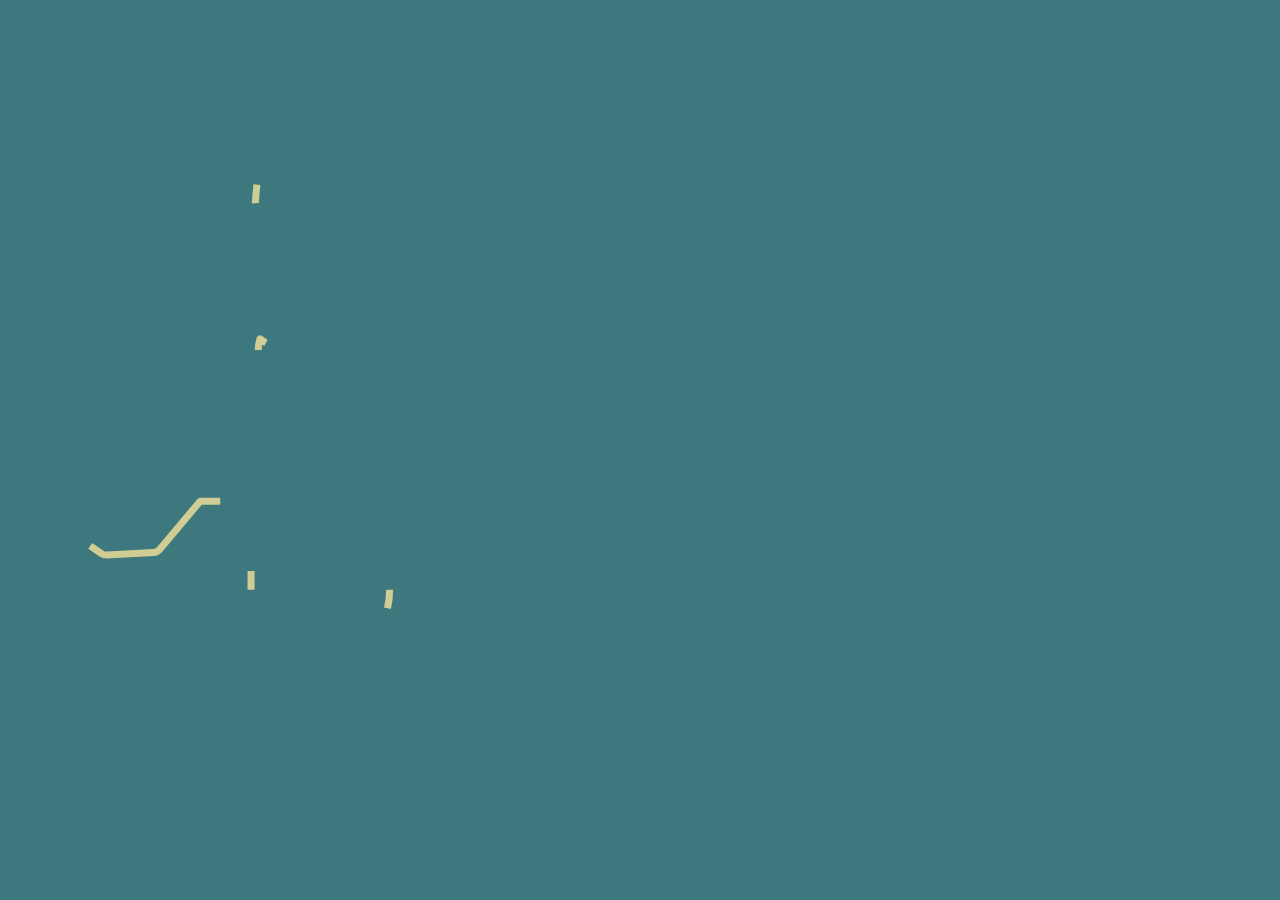
<file: index.html>
<!DOCTYPE HTML>
<html>
<head>
<meta http-equiv="Content-Type" content="text/html; charset=utf-8">
<meta http-equiv="refresh" content="0;URL=https://arymf.github.io/GDL004-cipher/src/index.html">
</head>
<body>
</body>
</html>
</file>
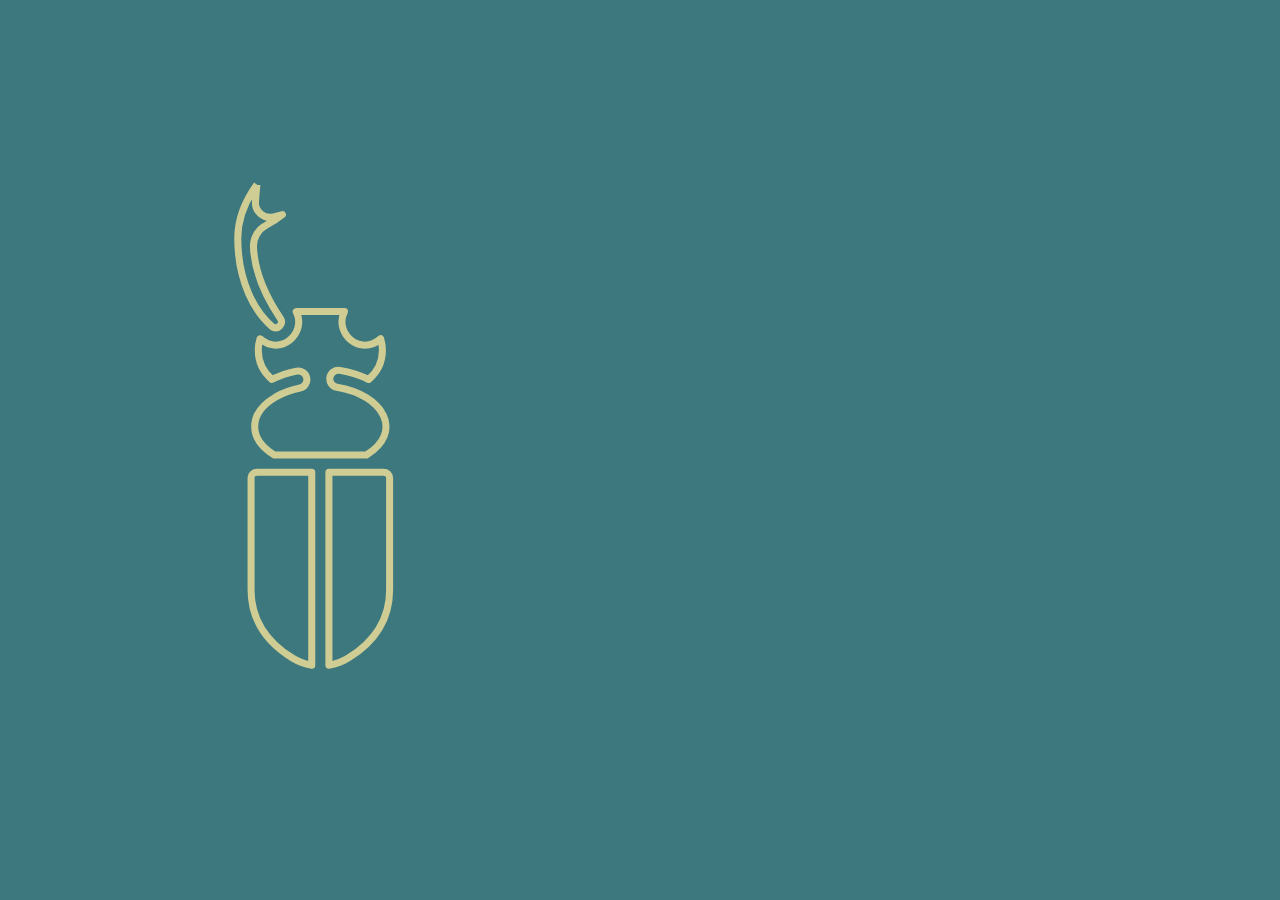
<file: docs/index.html>
<!DOCTYPE html>
<html>
  <head>
    <meta charset="utf-8">
    <title>Caesar Cipher</title>
    <meta name="viewport" content="width=device-width, initial-scale=1.0">
    <link href="https://cdnjs.cloudflare.com/ajax/libs/normalize/8.0.1/normalize.min.css" />
    <link rel="stylesheet" href="style.css" />
  </head>
  <body>
    <div id="divTransicion" class="transition transform"></div>

    <div id="root" class="main">
      <div class="column">
        <object>

          <svg class="imageLogo"
          xmlns:dc="http://purl.org/dc/elements/1.1/"
          xmlns:cc="http://creativecommons.org/ns#"
          xmlns:rdf="http://www.w3.org/1999/02/22-rdf-syntax-ns#"
          xmlns:svg="http://www.w3.org/2000/svg"
          xmlns="http://www.w3.org/2000/svg"
          xmlns:sodipodi="http://sodipodi.sourceforge.net/DTD/sodipodi-0.dtd"
          xmlns:inkscape="http://www.inkscape.org/namespaces/inkscape"
          height="600px"
          viewBox="-51 0 511 511.99781"
          width="600px"
          version="1.1"
          id="svg3811"
          sodipodi:docname="beetle2.svg"
          inkscape:version="0.92.4 (f8dce91, 2019-08-02)">
          <path
            d="m 8.413314,339.45809 9.634307,6.63909 c 1.224797,0.84324 2.674713,1.29347 4.155153,1.29347 0.141175,0 0.278537,-0.004 0.415896,-0.0114 l 39.830707,-2.26263 c 2.01462,-0.11447 3.888064,-1.0531 5.189172,-2.59459 L 102.2839,301.41307 h 28.74648 v 54.39473 l -36.755355,29.66603 c -1.991727,1.60635 -2.999037,4.13989 -2.659451,6.67724 l 8.653706,64.31521 -26.300705,32.51626 -11.114747,2.61366 c -3.941482,0.92337 -6.383445,4.86867 -5.456262,8.80633 0.793638,3.37678 3.800305,5.65086 7.123665,5.65086 0.557072,0 1.121777,-0.061 1.682664,-0.1946 l 13.560527,-3.18599 c 1.579644,-0.37011 2.99522,-1.25914 4.017792,-2.52209 l 29.864446,-36.92325 c 1.26677,-1.5682 1.83147,-3.58663 1.56438,-5.58599 l -8.52398,-63.35749 24.34332,-19.64636 v 2.27026 c 0,36.92706 22.96209,58.90091 42.22307,70.83219 19.12362,11.84734 43.94771,11.85116 63.07514,0 19.2648,-11.93128 42.22689,-33.90513 42.22689,-70.83219 v -2.27026 l 24.3395,19.64636 -8.52016,63.35749 c -0.27091,1.99936 0.2938,4.01779 1.56438,5.58599 l 29.86063,36.92325 c 1.02257,1.26295 2.43815,2.15198 4.02161,2.52209 l 13.55671,3.18599 c 0.5647,0.13355 1.12941,0.1946 1.68266,0.1946 3.32336,0 6.33385,-2.27408 7.12367,-5.65086 0.92718,-3.93766 -1.51478,-7.87914 -5.45245,-8.80633 l -11.11856,-2.61366 -26.29689,-32.51626 8.64989,-64.31521 c 0.3434,-2.53735 -0.66772,-5.07089 -2.65945,-6.67724 L 278.55548,355.8078 v -54.39473 h 28.74648 l 34.64535,41.10892 c 1.29729,1.54149 3.17455,2.48012 5.18536,2.59459 l 39.8307,2.26263 c 0.14118,0.008 0.27854,0.0114 0.4159,0.0114 1.48426,0 2.93036,-0.45023 4.15515,-1.29347 l 9.63813,-6.63909 c 3.33099,-2.29316 4.17041,-6.85657 1.87344,-10.18756 -2.29316,-3.331 -6.85657,-4.17042 -10.18756,-1.87726 l -7.57009,5.21588 -34.17222,-1.94213 -34.8056,-41.30351 c -1.39269,-1.64833 -3.44165,-2.60222 -5.60126,-2.60222 h -32.15378 v -5.50205 c 0,-8.37135 -5.52876,-15.4912 -13.21713,-18.14302 4.60539,-5.31127 7.73797,-11.22158 9.19933,-17.44477 l 39.12865,4.43369 c 0.27472,0.0305 0.54944,0.0458 0.82416,0.0458 2.24737,0 4.39172,-1.03402 5.78822,-2.83496 l 30.69242,-39.52165 28.24283,-15.13254 c 3.56755,-1.9116 4.91063,-6.3491 2.99903,-9.91666 -1.90778,-3.56756 -6.3491,-4.90682 -9.91666,-2.99904 L 342.6799,195.6112 c -0.90429,0.48458 -1.69411,1.15612 -2.32368,1.96502 l -29.12804,37.50703 -36.38143,-4.12082 c -1.81621,-9.52365 -7.50904,-18.24604 -16.07881,-25.28576 6.74974,-6.86039 11.25593,-15.55988 12.91188,-25.03394 l 22.48133,-26.68226 28.84187,-7.04354 c 1.82003,-0.4426 3.40349,-1.56819 4.41843,-3.14402 l 10.00441,-15.50647 c 2.19396,-3.39967 1.21717,-7.93256 -2.1825,-10.12651 -3.39967,-2.19396 -7.93256,-1.21717 -10.12652,2.1825 l -8.42477,13.05687 -28.33059,6.91381 c -1.51096,0.37011 -2.86167,1.20953 -3.86516,2.39999 l -13.9688,16.58246 c -0.83561,-2.86168 -1.93449,-5.64323 -3.30046,-8.31412 7.73034,-10.05021 15.73921,-24.75159 19.90581,-45.35184 0.80127,-3.96437 -1.76279,-7.829542 -5.72716,-8.63081 -3.96438,-0.80127 -7.82955,1.762791 -8.63082,5.72717 -3.76596,18.59707 -12.85464,37.96871 -27.44156,50.15944 -2.14435,1.17901 -4.29633,0.72115 -5.92176,-0.99204 -1.64069,-1.72846 -2.06422,-4.07503 -0.5647,-6.31477 11.72524,-17.53253 22.2562,-40.05582 22.99261,-61.236037 0.26327,-7.53193 -3.85373,-14.667041 -10.48518,-18.181179 -3.47217,-1.835287 -8.76054,-4.94879 -14.25878,-9.336693 l 7.35642,1.9116 c 3.88424,1.011125 8.04703,0.09157 11.14527,-2.45341 3.09442,-2.544984 4.79998,-6.452125 4.56723,-10.454654 -0.24419,-4.090289 -0.6372,-9.157362 -1.27821,-14.55639 7.23813,10.000603 14.48389,23.629808 16.04827,39.441519 0.39682,4.025424 3.97964,6.967226 8.0127,6.570407 4.02542,-0.400634 6.96722,-3.987267 6.5704,-8.012691 -2.7701,-28.010079 -20.04317,-49.697764 -30.09338,-60.1333403 -3.2356,-3.3576992 -8.17294,-4.136075 -12.28612,-1.9306766 -4.09792,2.1977668 -6.18122,6.7230289 -5.17773,11.2635549 1.89252,8.54687 2.87694,18.081972 3.39204,25.362075 L 225.0307,38.539561 c -4.31541,-1.121777 -8.84067,0.648646 -11.25592,4.403164 -2.40763,3.739256 -2.14435,8.56595 0.64483,12.011406 9.62667,11.881677 21.6686,19.684512 30.0743,24.137279 1.73608,0.919552 2.7701,2.728131 2.70142,4.723672 -0.52273,15.071491 -7.07025,30.432968 -13.44606,41.971238 -1.2248,-0.23275 -2.45722,-0.41971 -3.69728,-0.55707 2.65945,-6.8375 3.75451,-16.38786 -0.89666,-28.693066 -1.43084,-3.785043 -5.65467,-5.696643 -9.44353,-4.26199 -3.78504,1.427023 -5.69283,5.654672 -4.26199,9.439716 4.82669,12.76689 0.63338,20.19198 -1.92686,23.22536 H 196.0591 c -2.55643,-3.03719 -6.74974,-10.45847 -1.92686,-23.22536 1.43083,-3.785044 -0.47695,-8.012693 -4.26199,-9.439716 -3.78123,-1.430837 -8.01269,0.476947 -9.44353,4.26199 -4.65118,12.305206 -3.55611,21.855566 -0.89666,28.693066 -1.24006,0.13736 -2.47249,0.32432 -3.69729,0.55707 -6.37581,-11.53827 -12.92332,-26.899747 -13.44605,-41.971238 -0.0687,-1.995541 0.96533,-3.80412 2.70142,-4.723672 8.40569,-4.452767 20.44762,-12.255602 30.07048,-24.137279 2.793,-3.445456 3.05627,-8.27215 0.64865,-12.011406 -2.41525,-3.754518 -6.94052,-5.521126 -11.25592,-4.403164 l -20.32172,5.273114 c 0.51511,-7.280103 1.49952,-16.811389 3.39204,-25.362075 1.0035,-4.536711 -1.07599,-9.0657881 -5.17772,-11.2635549 -4.11318,-2.2053984 -9.05053,-1.4270226 -12.28613,1.9306766 -11.38183,11.8244433 -30.48256,36.3623553 -30.48256,67.8636793 0,36.190659 11.81681,59.862439 22.68354,73.972399 -1.36597,2.67472 -2.46867,5.46008 -3.30046,8.32557 l -13.97261,-16.58245 c -0.99968,-1.19046 -2.35421,-2.02989 -3.86517,-2.4 l -28.330586,-6.9138 -8.420958,-13.05687 c -2.193951,-3.39967 -6.726845,-4.37646 -10.130331,-2.18251 -3.395854,2.19395 -4.376456,6.72685 -2.182505,10.12652 l 10.004418,15.50646 c 1.018756,1.57583 2.598401,2.70142 4.418427,3.14403 l 28.845685,7.04354 22.48133,26.68226 c 1.65214,9.45497 6.14306,18.14302 12.87754,24.99578 -8.58885,7.04354 -14.25115,15.77355 -16.04828,25.32392 l -36.377619,4.117 -29.124225,-37.50321 C 68.600072,196.76732 67.81025,196.0996 66.90596,195.61502 L 37.289527,179.74607 c -3.571371,-1.91159 -8.00506,-0.56852 -9.916659,2.99904 -1.911599,3.56374 -0.56852,8.00506 2.99522,9.91666 l 28.242829,15.12872 30.696239,39.52547 c 1.396498,1.79713 3.537031,2.83496 5.7844,2.83496 0.27472,0 0.549441,-0.0191 0.827977,-0.0496 l 39.128647,-4.42987 c 1.45754,6.22319 4.59012,12.1335 9.19551,17.44477 -7.68455,2.65182 -13.21331,9.77167 -13.21331,18.14302 v 5.50205 H 98.876598 c -2.15961,0 -4.212386,0.95389 -5.601252,2.60222 l -34.809421,41.30351 -34.17222,1.94213 -7.570086,-5.21588 c -3.33099,-2.29316 -7.8944084,-1.45374 -10.1875641,1.87726 -2.296972,3.33099 -1.4575472,7.8944 1.8772591,10.18756 z"
          />
          <path 
            d=" m 8.413314,339.45809 m 137.268846,37.44979 v -95.64864 c 0,-2.54117 2.31224,-4.61302 5.15865,-4.61302 h 46.62242 v 164.74475 c -5.87979,-0.93481 -11.48486,-3.00285 -16.4947,-6.10491 -23.41614,-14.50679 -35.28637,-34.14551 -35.28637,-58.37818 z m 118.22154,0 c 0,24.23267 -11.87405,43.87139 -35.29018,58.37437 -5.00984,3.10587 -10.61873,5.17391 -16.49852,6.10872 V 276.64622 h 46.62242 c 2.84641,0 5.16246,2.07185 5.16246,4.61302 v 95.64864 z M 150.69963,31.228934 c -0.64101,5.406659 -1.03783,10.481364 -1.28203,14.579283 -0.23275,4.002529 1.47281,7.90967 4.56724,10.454654 3.09824,2.541168 7.26484,3.46072 11.14527,2.45341 l 7.36023,-1.9116 c -5.49823,4.387903 -10.79043,7.49759 -14.26259,9.336693 -6.63146,3.510322 -10.74464,10.649249 -10.48518,18.181179 0.7364,21.119167 11.21013,43.615747 22.99642,61.232227 2.07949,3.1135 0.0916,5.62414 -0.56852,6.31858 -1.65214,1.73608 -3.80412,2.15198 -5.9065,0.99967 -15.38055,-12.49598 -29.93694,-39.10956 -29.93694,-75.895445 0,-18.478791 8.11953,-34.37063 16.3726,-45.748651 z m 1.12941,141.225596 c 0,-3.3081 0.49984,-6.57041 1.47281,-9.68773 17.44096,15.47976 40.18174,-4.87629 30.89465,-23.17576 0.30906,-0.004 40.68158,-0.008 41.19286,0 -9.26801,18.24223 13.37357,38.65933 30.89465,23.17576 0.96915,3.11732 1.46899,6.37963 1.46899,9.68773 0,9.73732 -4.30777,18.84508 -11.70234,25.0759 -7.24576,-3.59808 -15.56752,-6.28424 -24.67909,-7.78375 -3.9949,-0.6601 -7.76086,2.04133 -8.41714,6.03622 -0.66009,3.99109 2.04514,7.76087 6.03623,8.41715 39.7315,6.55132 57.33653,38.01449 25.06827,57.79821 -8.31793,0 -70.21788,0 -78.532,0 -22.79039,-13.97642 -22.13792,-35.82436 0.86613,-49.36963 0.13355,-0.0725 0.26328,-0.15262 0.393,-0.23275 5.83782,-3.37296 12.85465,-6.01715 20.68038,-7.61968 3.96437,-0.81272 6.51699,-4.68552 5.70427,-8.64989 -0.81271,-3.96438 -4.68551,-6.52081 -8.64607,-5.70428 -7.71126,1.57965 -14.77388,3.99872 -21.01615,7.08933 -7.3793,-6.23846 -11.67945,-15.33095 -11.67945,-25.05683 z m 0,0"
          />
          </svg>
        </object>
        </div>
        <div class="column">
          <h1 class="title">COLEOPTERA</h1>
          <button class="outlineButton" onclick="showSecondScreen()">Comenzar</button>
        </div>
    </div>

    <!--<footer>
        Icons made by <a href="https://www.flaticon.com/authors/freepik" title="Freepik">Freepik</a> 
        from <a href="https://www.flaticon.com/" title="Flaticon">www.flaticon.com</a>
    </footer>-->

    <div id="Encrypt_Decrypt" class="secondScreen">
        <div class="divCentered">
          <button class="outlineButtonSpinBootstrap" onclick="spinBootstrap(1)">-</button>
          <input type="number" class="inputText"  id="offsetNumber" value="13" onInput="doIt(0)" />
          <button class="outlineButtonSpinBootstrap" onclick="spinBootstrap(2)">+</button>
        </div>

        <div class="content">
          <div class="divColumn">
            <p id="cipherDecodeTitle" class="instructions">Texto a encriptar:</p>
            <textarea id="cipherFill" placeholder="Decrypt" onInput="doIt(1)" autofocus></textarea>
          </div>
          <div class="divColumnSmall">
            <button class="outlineButtonSmall" onclick="swap()">Swap</button>
            <!-- <button class="outlineButtonSmall" onclick="">Copiar</button> -->
          </div>
          <div class="divColumn">
            <p id="cipherEncodeTitle" class="instructions" style="visibility:hidden;">Texto a desencriptar:</p>
            <textarea id="cipherResult" placeholder="Encrypt" onInput="doIt(2)" disabled="true"></textarea>
          </div>
        </div>
    </div>

    <script src="cipher.js"></script>
    <script src="index.js"></script>
  </body>
</html>
</file>
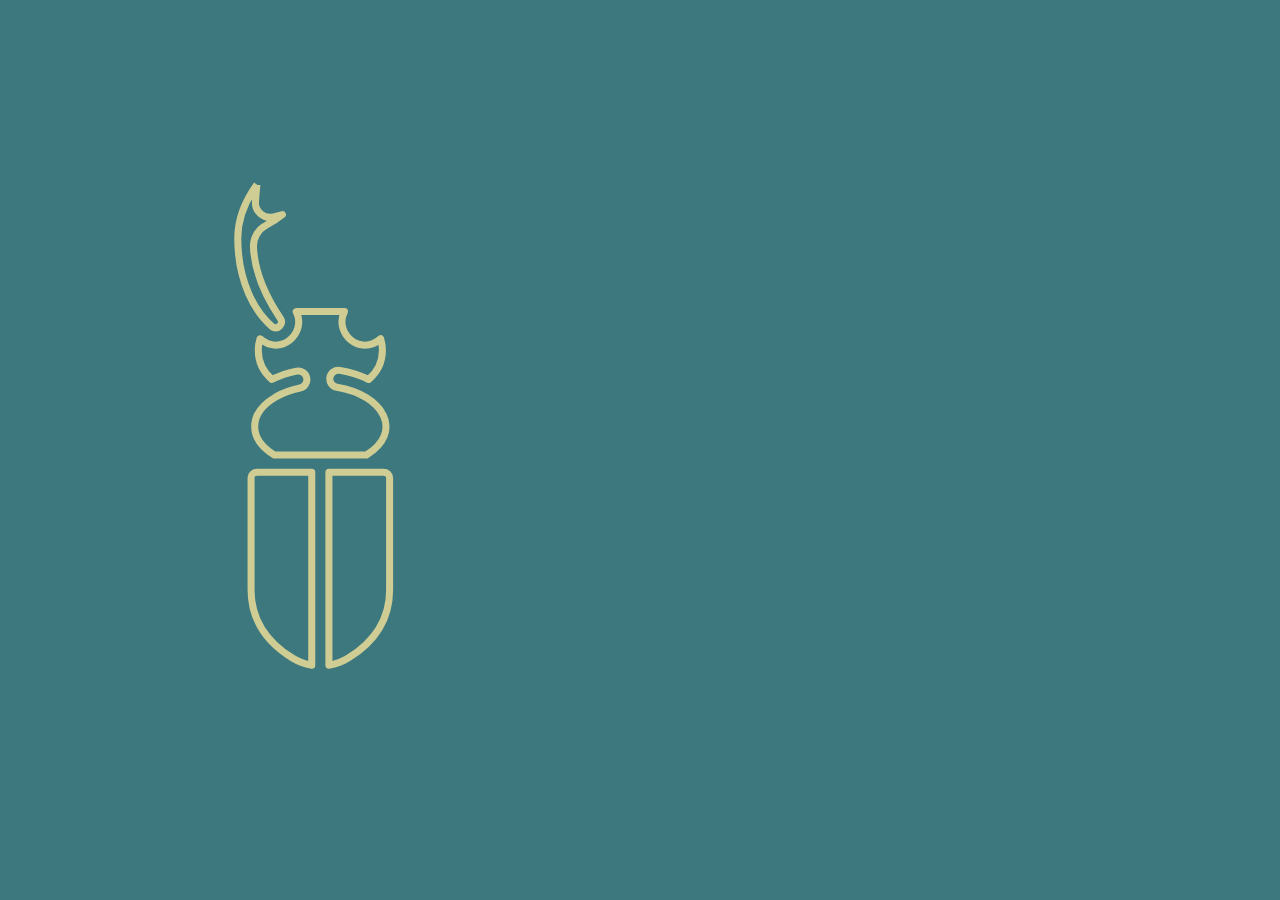
<file: src/index.html>
<!DOCTYPE html>
<html>
  <head>
    <meta charset="utf-8">
    <title>Caesar Cipher</title>
    <meta name="viewport" content="width=device-width, initial-scale=1.0">
    <link href="https://cdnjs.cloudflare.com/ajax/libs/normalize/8.0.1/normalize.min.css" />
    <link rel="stylesheet" href="style.css" />
  </head>
  <body>
    <!-- Pantalla de bienvenida-->
    <div id="root" class="main">
      <div class="column">
        <object>
          <svg class="imageLogo"
          xmlns:dc="http://purl.org/dc/elements/1.1/"
          xmlns:cc="http://creativecommons.org/ns#"
          xmlns:rdf="http://www.w3.org/1999/02/22-rdf-syntax-ns#"
          xmlns:svg="http://www.w3.org/2000/svg"
          xmlns="http://www.w3.org/2000/svg"
          xmlns:sodipodi="http://sodipodi.sourceforge.net/DTD/sodipodi-0.dtd"
          xmlns:inkscape="http://www.inkscape.org/namespaces/inkscape"
          height="600px"
          viewbox="-51 0 511 511.99781"
          width="600px"
          version="1.1"
          id="svg3811"
          sodipodi:docname="beetle2.svg"
          inkscape:version="0.92.4 (f8dce91, 2019-08-02)">
          <path
            d="m 8.413314,339.45809 9.634307,6.63909 c 1.224797,0.84324 2.674713,1.29347 4.155153,1.29347 0.141175,0 0.278537,-0.004 0.415896,-0.0114 l 39.830707,-2.26263 c 2.01462,-0.11447 3.888064,-1.0531 5.189172,-2.59459 L 102.2839,301.41307 h 28.74648 v 54.39473 l -36.755355,29.66603 c -1.991727,1.60635 -2.999037,4.13989 -2.659451,6.67724 l 8.653706,64.31521 -26.300705,32.51626 -11.114747,2.61366 c -3.941482,0.92337 -6.383445,4.86867 -5.456262,8.80633 0.793638,3.37678 3.800305,5.65086 7.123665,5.65086 0.557072,0 1.121777,-0.061 1.682664,-0.1946 l 13.560527,-3.18599 c 1.579644,-0.37011 2.99522,-1.25914 4.017792,-2.52209 l 29.864446,-36.92325 c 1.26677,-1.5682 1.83147,-3.58663 1.56438,-5.58599 l -8.52398,-63.35749 24.34332,-19.64636 v 2.27026 c 0,36.92706 22.96209,58.90091 42.22307,70.83219 19.12362,11.84734 43.94771,11.85116 63.07514,0 19.2648,-11.93128 42.22689,-33.90513 42.22689,-70.83219 v -2.27026 l 24.3395,19.64636 -8.52016,63.35749 c -0.27091,1.99936 0.2938,4.01779 1.56438,5.58599 l 29.86063,36.92325 c 1.02257,1.26295 2.43815,2.15198 4.02161,2.52209 l 13.55671,3.18599 c 0.5647,0.13355 1.12941,0.1946 1.68266,0.1946 3.32336,0 6.33385,-2.27408 7.12367,-5.65086 0.92718,-3.93766 -1.51478,-7.87914 -5.45245,-8.80633 l -11.11856,-2.61366 -26.29689,-32.51626 8.64989,-64.31521 c 0.3434,-2.53735 -0.66772,-5.07089 -2.65945,-6.67724 L 278.55548,355.8078 v -54.39473 h 28.74648 l 34.64535,41.10892 c 1.29729,1.54149 3.17455,2.48012 5.18536,2.59459 l 39.8307,2.26263 c 0.14118,0.008 0.27854,0.0114 0.4159,0.0114 1.48426,0 2.93036,-0.45023 4.15515,-1.29347 l 9.63813,-6.63909 c 3.33099,-2.29316 4.17041,-6.85657 1.87344,-10.18756 -2.29316,-3.331 -6.85657,-4.17042 -10.18756,-1.87726 l -7.57009,5.21588 -34.17222,-1.94213 -34.8056,-41.30351 c -1.39269,-1.64833 -3.44165,-2.60222 -5.60126,-2.60222 h -32.15378 v -5.50205 c 0,-8.37135 -5.52876,-15.4912 -13.21713,-18.14302 4.60539,-5.31127 7.73797,-11.22158 9.19933,-17.44477 l 39.12865,4.43369 c 0.27472,0.0305 0.54944,0.0458 0.82416,0.0458 2.24737,0 4.39172,-1.03402 5.78822,-2.83496 l 30.69242,-39.52165 28.24283,-15.13254 c 3.56755,-1.9116 4.91063,-6.3491 2.99903,-9.91666 -1.90778,-3.56756 -6.3491,-4.90682 -9.91666,-2.99904 L 342.6799,195.6112 c -0.90429,0.48458 -1.69411,1.15612 -2.32368,1.96502 l -29.12804,37.50703 -36.38143,-4.12082 c -1.81621,-9.52365 -7.50904,-18.24604 -16.07881,-25.28576 6.74974,-6.86039 11.25593,-15.55988 12.91188,-25.03394 l 22.48133,-26.68226 28.84187,-7.04354 c 1.82003,-0.4426 3.40349,-1.56819 4.41843,-3.14402 l 10.00441,-15.50647 c 2.19396,-3.39967 1.21717,-7.93256 -2.1825,-10.12651 -3.39967,-2.19396 -7.93256,-1.21717 -10.12652,2.1825 l -8.42477,13.05687 -28.33059,6.91381 c -1.51096,0.37011 -2.86167,1.20953 -3.86516,2.39999 l -13.9688,16.58246 c -0.83561,-2.86168 -1.93449,-5.64323 -3.30046,-8.31412 7.73034,-10.05021 15.73921,-24.75159 19.90581,-45.35184 0.80127,-3.96437 -1.76279,-7.829542 -5.72716,-8.63081 -3.96438,-0.80127 -7.82955,1.762791 -8.63082,5.72717 -3.76596,18.59707 -12.85464,37.96871 -27.44156,50.15944 -2.14435,1.17901 -4.29633,0.72115 -5.92176,-0.99204 -1.64069,-1.72846 -2.06422,-4.07503 -0.5647,-6.31477 11.72524,-17.53253 22.2562,-40.05582 22.99261,-61.236037 0.26327,-7.53193 -3.85373,-14.667041 -10.48518,-18.181179 -3.47217,-1.835287 -8.76054,-4.94879 -14.25878,-9.336693 l 7.35642,1.9116 c 3.88424,1.011125 8.04703,0.09157 11.14527,-2.45341 3.09442,-2.544984 4.79998,-6.452125 4.56723,-10.454654 -0.24419,-4.090289 -0.6372,-9.157362 -1.27821,-14.55639 7.23813,10.000603 14.48389,23.629808 16.04827,39.441519 0.39682,4.025424 3.97964,6.967226 8.0127,6.570407 4.02542,-0.400634 6.96722,-3.987267 6.5704,-8.012691 -2.7701,-28.010079 -20.04317,-49.697764 -30.09338,-60.1333403 -3.2356,-3.3576992 -8.17294,-4.136075 -12.28612,-1.9306766 -4.09792,2.1977668 -6.18122,6.7230289 -5.17773,11.2635549 1.89252,8.54687 2.87694,18.081972 3.39204,25.362075 L 225.0307,38.539561 c -4.31541,-1.121777 -8.84067,0.648646 -11.25592,4.403164 -2.40763,3.739256 -2.14435,8.56595 0.64483,12.011406 9.62667,11.881677 21.6686,19.684512 30.0743,24.137279 1.73608,0.919552 2.7701,2.728131 2.70142,4.723672 -0.52273,15.071491 -7.07025,30.432968 -13.44606,41.971238 -1.2248,-0.23275 -2.45722,-0.41971 -3.69728,-0.55707 2.65945,-6.8375 3.75451,-16.38786 -0.89666,-28.693066 -1.43084,-3.785043 -5.65467,-5.696643 -9.44353,-4.26199 -3.78504,1.427023 -5.69283,5.654672 -4.26199,9.439716 4.82669,12.76689 0.63338,20.19198 -1.92686,23.22536 H 196.0591 c -2.55643,-3.03719 -6.74974,-10.45847 -1.92686,-23.22536 1.43083,-3.785044 -0.47695,-8.012693 -4.26199,-9.439716 -3.78123,-1.430837 -8.01269,0.476947 -9.44353,4.26199 -4.65118,12.305206 -3.55611,21.855566 -0.89666,28.693066 -1.24006,0.13736 -2.47249,0.32432 -3.69729,0.55707 -6.37581,-11.53827 -12.92332,-26.899747 -13.44605,-41.971238 -0.0687,-1.995541 0.96533,-3.80412 2.70142,-4.723672 8.40569,-4.452767 20.44762,-12.255602 30.07048,-24.137279 2.793,-3.445456 3.05627,-8.27215 0.64865,-12.011406 -2.41525,-3.754518 -6.94052,-5.521126 -11.25592,-4.403164 l -20.32172,5.273114 c 0.51511,-7.280103 1.49952,-16.811389 3.39204,-25.362075 1.0035,-4.536711 -1.07599,-9.0657881 -5.17772,-11.2635549 -4.11318,-2.2053984 -9.05053,-1.4270226 -12.28613,1.9306766 -11.38183,11.8244433 -30.48256,36.3623553 -30.48256,67.8636793 0,36.190659 11.81681,59.862439 22.68354,73.972399 -1.36597,2.67472 -2.46867,5.46008 -3.30046,8.32557 l -13.97261,-16.58245 c -0.99968,-1.19046 -2.35421,-2.02989 -3.86517,-2.4 l -28.330586,-6.9138 -8.420958,-13.05687 c -2.193951,-3.39967 -6.726845,-4.37646 -10.130331,-2.18251 -3.395854,2.19395 -4.376456,6.72685 -2.182505,10.12652 l 10.004418,15.50646 c 1.018756,1.57583 2.598401,2.70142 4.418427,3.14403 l 28.845685,7.04354 22.48133,26.68226 c 1.65214,9.45497 6.14306,18.14302 12.87754,24.99578 -8.58885,7.04354 -14.25115,15.77355 -16.04828,25.32392 l -36.377619,4.117 -29.124225,-37.50321 C 68.600072,196.76732 67.81025,196.0996 66.90596,195.61502 L 37.289527,179.74607 c -3.571371,-1.91159 -8.00506,-0.56852 -9.916659,2.99904 -1.911599,3.56374 -0.56852,8.00506 2.99522,9.91666 l 28.242829,15.12872 30.696239,39.52547 c 1.396498,1.79713 3.537031,2.83496 5.7844,2.83496 0.27472,0 0.549441,-0.0191 0.827977,-0.0496 l 39.128647,-4.42987 c 1.45754,6.22319 4.59012,12.1335 9.19551,17.44477 -7.68455,2.65182 -13.21331,9.77167 -13.21331,18.14302 v 5.50205 H 98.876598 c -2.15961,0 -4.212386,0.95389 -5.601252,2.60222 l -34.809421,41.30351 -34.17222,1.94213 -7.570086,-5.21588 c -3.33099,-2.29316 -7.8944084,-1.45374 -10.1875641,1.87726 -2.296972,3.33099 -1.4575472,7.8944 1.8772591,10.18756 z"
          />
          <path 
            d=" m 8.413314,339.45809 m 137.268846,37.44979 v -95.64864 c 0,-2.54117 2.31224,-4.61302 5.15865,-4.61302 h 46.62242 v 164.74475 c -5.87979,-0.93481 -11.48486,-3.00285 -16.4947,-6.10491 -23.41614,-14.50679 -35.28637,-34.14551 -35.28637,-58.37818 z m 118.22154,0 c 0,24.23267 -11.87405,43.87139 -35.29018,58.37437 -5.00984,3.10587 -10.61873,5.17391 -16.49852,6.10872 V 276.64622 h 46.62242 c 2.84641,0 5.16246,2.07185 5.16246,4.61302 v 95.64864 z M 150.69963,31.228934 c -0.64101,5.406659 -1.03783,10.481364 -1.28203,14.579283 -0.23275,4.002529 1.47281,7.90967 4.56724,10.454654 3.09824,2.541168 7.26484,3.46072 11.14527,2.45341 l 7.36023,-1.9116 c -5.49823,4.387903 -10.79043,7.49759 -14.26259,9.336693 -6.63146,3.510322 -10.74464,10.649249 -10.48518,18.181179 0.7364,21.119167 11.21013,43.615747 22.99642,61.232227 2.07949,3.1135 0.0916,5.62414 -0.56852,6.31858 -1.65214,1.73608 -3.80412,2.15198 -5.9065,0.99967 -15.38055,-12.49598 -29.93694,-39.10956 -29.93694,-75.895445 0,-18.478791 8.11953,-34.37063 16.3726,-45.748651 z m 1.12941,141.225596 c 0,-3.3081 0.49984,-6.57041 1.47281,-9.68773 17.44096,15.47976 40.18174,-4.87629 30.89465,-23.17576 0.30906,-0.004 40.68158,-0.008 41.19286,0 -9.26801,18.24223 13.37357,38.65933 30.89465,23.17576 0.96915,3.11732 1.46899,6.37963 1.46899,9.68773 0,9.73732 -4.30777,18.84508 -11.70234,25.0759 -7.24576,-3.59808 -15.56752,-6.28424 -24.67909,-7.78375 -3.9949,-0.6601 -7.76086,2.04133 -8.41714,6.03622 -0.66009,3.99109 2.04514,7.76087 6.03623,8.41715 39.7315,6.55132 57.33653,38.01449 25.06827,57.79821 -8.31793,0 -70.21788,0 -78.532,0 -22.79039,-13.97642 -22.13792,-35.82436 0.86613,-49.36963 0.13355,-0.0725 0.26328,-0.15262 0.393,-0.23275 5.83782,-3.37296 12.85465,-6.01715 20.68038,-7.61968 3.96437,-0.81272 6.51699,-4.68552 5.70427,-8.64989 -0.81271,-3.96438 -4.68551,-6.52081 -8.64607,-5.70428 -7.71126,1.57965 -14.77388,3.99872 -21.01615,7.08933 -7.3793,-6.23846 -11.67945,-15.33095 -11.67945,-25.05683 z m 0,0"
          />
          </svg>
        </object>
        </div>
        <div class="column">
          <h1 class="title">COLEOPTERA</h1>
          <button id="StartButton" class="outlineButton">Comenzar</button>
        </div>
    </div>

    <!-- Pantalla auxiliar para efecto de transición-->
    <div id="divTransition" class="transition transform"></div>

    <!-- Segunda pantalla con funcionalidad de cifrado/decifrado-->
    <div id="divEncryptDecrypt" class="secondScreen">
        <div class="divCentered">
          <button id="spinBootstrapSubtract" class="outlineButtonSpinBootstrap">-</button>
          <input id="offsetNumber" type="number" class="inputText"  value="13"/>
          <button id="spinBootstrapAdd" class="outlineButtonSpinBootstrap">+</button>
        </div>

        <div class="content">
          <div class="divColumn">
            <p id="cipherDecodeTitle" class="instructions">Texto a encriptar:</p>
            <textarea id="cipherFill" placeholder="Decrypt" autofocus ></textarea>
          </div>
          <div class="divColumnSmall">
            <button id="swapButton" class="outlineButtonSmall">Swap</button>
          </div>
          <div class="divColumn">
            <p id="cipherEncodeTitle" class="instructions" style="visibility:hidden;">Texto a desencriptar:</p>
            <textarea id="decipherFill" placeholder="Encrypt" disabled="true" ></textarea>
          </div>
        </div>
    </div>

    <script src="cipher.js"></script>
    <script src="index.js"></script>
  </body>
</html>
</file>
<file: docs/style.css>
@import url('https://fonts.googleapis.com/css?family=Roboto+Mono&display=swap');

html, body {
    height: 100%;
    margin: 0;
    padding: 0;
    width: 100%;
}

div.main {
    position: absolute;
    width: 100vw;
    height: 100vh;
    background: #3C787E;
    z-index: 0;
    
    display: flex;
    flex: 1;
    flex-direction: row;
    justify-content: center;
    align-items: center;
} 

div.column{
    flex: 1;
    flex-wrap: wrap;
}
  
div.secondScreen {
    background: #241623;
    position: absolute;
    top: 0;
    right: 0;
    left: 0;
    bottom: 0;
    width: 100vw;
    height: 100vh;
    z-index: 2;
    visibility: collapse;

    display: flex;
    flex: 1;
    flex-direction: column;
    justify-content: center;
    align-items: center;
    
}

div.transition{
    position: absolute;
    top: 0;
    left: 50%;
    transform: translate(-50%);
    background: #241623;
    z-index: 1;
    width: 2vw;
    visibility: collapse;
}

.transform {
    -webkit-transition: all 2s ease;  
    -moz-transition: all 2s ease;  
    -o-transition: all 2s ease;  
    -ms-transition: all 2s ease;  
    transition: all 2s ease;
}

.transform-active {
    position: absolute;
    top: 0;
    left: 50%;
    transform: translate(-50%);
    z-index: 1;

    background-color: #241623;
    height: 100vh;
    width: 100vw;
}


/******************************************/
.divCentered{
    text-align: center;
    padding-top:2vh;
    padding-bottom: 2vh;
    width: 98%;

    /*border: 3px solid green;*/
}

.content {
    display: flex;
    flex-direction: row;
    flex-wrap: wrap;
    margin: auto;
    justify-content: center;
    width: 98%;
    height: 98%;
    /*border: 3px solid palevioletred;*/
}

.divColumn {
    display: flex;
    flex-direction: column;
    flex-wrap: wrap;
    justify-content: stretch;

    margin: auto;
    width: 41.5%;
    height: 98%;
    /*border: 3px solid cyan;*/
}

.divColumnSmall {
    display: flex;
    flex-direction: column;
    flex-wrap: wrap;
    justify-content: center;
    
    margin: auto;
    width: 15%;
    height: 98%;
    /*border: 3px solid red;*/
}

/******************************************/

svg.imageLogo{
    width: 100%;
    fill:none;
    stroke: #D0CD94;
    stroke-width:6;
    stroke-linejoin:round;
    stroke-miterlimit:4;
    stroke-dasharray:none;
    stroke-opacity:1;    

    -webkit-animation:fill 3s linear forwards 3s;
}

svg.imageLogo path:nth-child(1){
    stroke-dasharray: 4000;
    stroke-dashoffset: 4000;
    -webkit-animation: dash 3s linear forwards;
    
}

svg.imageLogo path:nth-child(2){
    stroke-dasharray: 4000;
    stroke-offset: 0;
    -webkit-animation: dash 25s linear forwards;
}

@-webkit-keyframes dash{
    from {
       stroke-dashoffset: 4000;
    }
    to {
       stroke-dashoffset: 0;
    }
}

@-webkit-keyframes fill{
    from {
       fill: transparent;
    }
    to {
       fill: #808000;
    }
}

button.outlineButton{
    font: bold 2vw 'Roboto Mono', monospace;
    color: #D56F3E;
    background: transparent;
    border: 3px solid #D56F3E;
    visibility: hidden;
    -webkit-animation:changeVisibility2 1s linear forwards 3s;
    transition-property: color, background;
    transition-duration: .5s, .5s;
}

h1.title{
    font: 7vw 'Roboto Mono', monospace;
    color: transparent;
    letter-spacing: -4 px;
    -webkit-animation:changeVisibility 1s linear forwards 3s;
}

@-webkit-keyframes changeVisibility{
    from {
       color: transparent;
    }
    to {
       color: #D0CD94;
    }
}

@-webkit-keyframes changeVisibility2{
    from {
       visibility: hidden;
    }
    to {
       visibility: visible;
    }
}

button.outlineButtonSpinBootstrap{
    font: bold 1.5vw 'Roboto Mono', monospace;
    color: #D56F3E;
    background: transparent;
    border: 3px solid #D56F3E;
    transition-property: color, background;
    transition-duration: .5s, .5s;
}

button.outlineButtonSmall{
    font: bold 1.5vw 'Roboto Mono', monospace;
    color: #D56F3E;
    background: transparent;
    border: 3px solid #D56F3E;
    margin: 10vh 1vw 0vh;
    transition-property: color, background;
    transition-duration: .5s, .5s;
}

button.outlineButton:hover,button.outlineButtonSmall:hover,button.outlineButtonSpinBootstrap:hover{
    color: #D0CD94;
    background: #D56F3E;
}

input.inputText{
    font: bold 1.5vw 'Roboto Mono', monospace;
    color: #D56F3E;
    text-align: center;
    background: transparent;
    border: 3px solid #D56F3E;
    
}

input[type=number]::-webkit-inner-spin-button,
input[type=number]::-webkit-outer-spin-button {
  -webkit-appearance: none;
}

textarea{
    background: transparent;
    border: none;
    font: 3vw 'Roboto Mono', monospace;
    color: #808000;
    width: 100%;
    height: 80%;
}

p.instructions{
    font: 3vh 'Roboto Mono', monospace;
    color: #3C787E;
    letter-spacing: -4 px;
}
</file>
<file: src/style.css>
@import url('https://fonts.googleapis.com/css?family=Roboto+Mono&display=swap');

html, body {
    height: 100%;
    margin: 0;
    padding: 0;
    width: 100%;
}

div.main {
    position: absolute;
    width: 100vw;
    height: 100vh;
    background: #3C787E;
    z-index: 0;
    
    display: flex;
    flex: 1;
    flex-direction: row;
    justify-content: center;
    align-items: center;
} 

div.column{
    flex: 1;
    flex-wrap: wrap;
}
  
div.secondScreen {
    background: #241623;
    position: absolute;
    top: 0;
    right: 0;
    left: 0;
    bottom: 0;
    width: 100vw;
    height: 100vh;
    z-index: 2;
    visibility: collapse;

    display: flex;
    flex: 1;
    flex-direction: column;
    justify-content: center;
    align-items: center;
    
}

div.transition{
    position: absolute;
    top: 0;
    left: 50%;
    transform: translate(-50%);
    background: #241623;
    z-index: 1;
    width: 2vw;
    visibility: collapse;
}

.transform {
    -webkit-transition: all 2s ease;  
    -moz-transition: all 2s ease;  
    -o-transition: all 2s ease;  
    -ms-transition: all 2s ease;  
    transition: all 2s ease;
}

.transform-active {
    position: absolute;
    top: 0;
    left: 50%;
    transform: translate(-50%);
    z-index: 1;

    background-color: #241623;
    height: 100vh;
    width: 100vw;
}


/******************************************/
.divCentered{
    text-align: center;
    padding-top:2vh;
    padding-bottom: 2vh;
    width: 98%;
}

.content {
    display: flex;
    flex-direction: row;
    flex-wrap: wrap;
    margin: auto;
    justify-content: center;
    width: 98%;
    height: 98%;
}

.divColumn {
    display: flex;
    flex-direction: column;
    flex-wrap: wrap;
    justify-content: stretch;

    margin: auto;
    width: 41.5%;
    height: 98%;
}

.divColumnSmall {
    display: flex;
    flex-direction: column;
    flex-wrap: wrap;
    justify-content: center;
    
    margin: auto;
    width: 15%;
    height: 98%;
}

/******************************************/

svg.imageLogo{
    width: 100%;
    fill:none;
    stroke: #D0CD94;
    stroke-width:6;
    stroke-linejoin:round;
    stroke-miterlimit:4;
    stroke-dasharray:none;
    stroke-opacity:1;    

    -webkit-animation:fill 3s linear forwards 3s;
}

svg.imageLogo path:nth-child(1){
    stroke-dasharray: 4000;
    stroke-dashoffset: 4000;
    -webkit-animation: dash 3s linear forwards;
    
}

svg.imageLogo path:nth-child(2){
    stroke-dasharray: 4000;
    stroke-dashoffset: 0;
    -webkit-animation: dash 25s linear forwards;
}

@-webkit-keyframes dash{
    from {
       stroke-dashoffset: 4000;
    }
    to {
       stroke-dashoffset: 0;
    }
}

@-webkit-keyframes fill{
    from {
       fill: transparent;
    }
    to {
       fill: #808000;
    }
}

button.outlineButton{
    font: bold 2vw 'Roboto Mono', monospace;
    color: #D56F3E;
    background: transparent;
    border: 3px solid #D56F3E;
    visibility: hidden;
    -webkit-animation:changeVisibility2 1s linear forwards 3s;
    transition-property: color, background;
    transition-duration: .5s, .5s;
}

h1.title{
    font: 7vw 'Roboto Mono', monospace;
    color: transparent;
    letter-spacing: -4 px;
    -webkit-animation:changeVisibility 1s linear forwards 3s;
}

@-webkit-keyframes changeVisibility{
    from {
       color: transparent;
    }
    to {
       color: #D0CD94;
    }
}

@-webkit-keyframes changeVisibility2{
    from {
       visibility: hidden;
    }
    to {
       visibility: visible;
    }
}

button.outlineButtonSpinBootstrap{
    font: bold 1.5vw 'Roboto Mono', monospace;
    color: #D56F3E;
    background: transparent;
    border: 3px solid #D56F3E;
    transition-property: color, background;
    transition-duration: .5s, .5s;
}

button.outlineButtonSmall{
    font: bold 1.5vw 'Roboto Mono', monospace;
    color: #D56F3E;
    background: transparent;
    border: 3px solid #D56F3E;
    margin: 10vh 1vw 0vh;
    transition-property: color, background;
    transition-duration: .5s, .5s;
}

button.outlineButton:hover,button.outlineButtonSmall:hover,button.outlineButtonSpinBootstrap:hover{
    color: #D0CD94;
    background: #D56F3E;
}

input.inputText{
    font: bold 1.5vw 'Roboto Mono', monospace;
    color: #D56F3E;
    text-align: center;
    background: transparent;
    border: 3px solid #D56F3E;
    
}

input[type=number]::-webkit-inner-spin-button,
input[type=number]::-webkit-outer-spin-button {
  -webkit-appearance: none;
}

textarea{
    background: transparent;
    border: none;
    font: 3vw 'Roboto Mono', monospace;
    color: #808000;
    width: 100%;
    height: 80%;
}

p.instructions{
    font: 3vh 'Roboto Mono', monospace;
    color: #3C787E;
    letter-spacing: -4 px;
}
</file>
